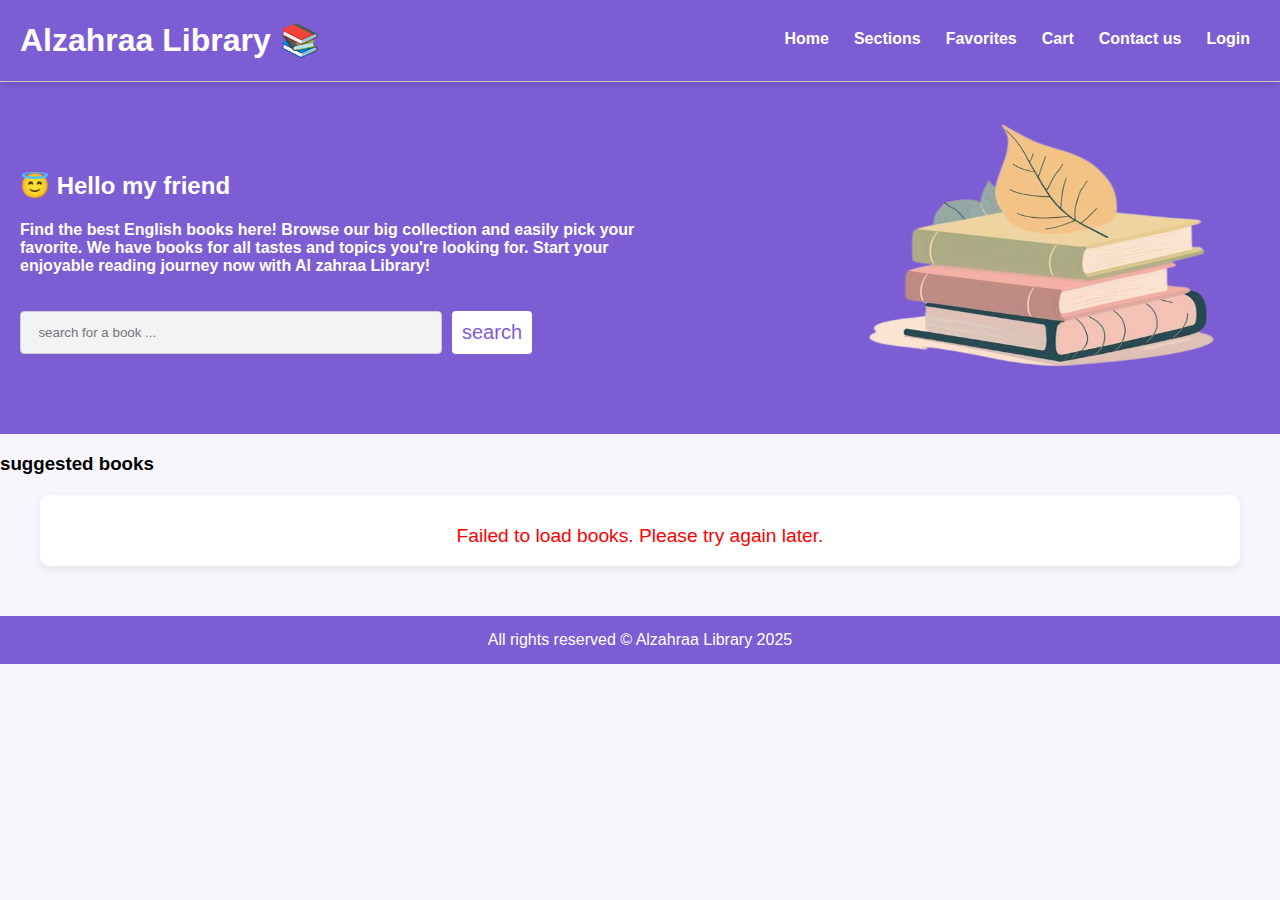
<file: index.html>
<!DOCTYPE html>
<html lang="en" dir="ltr">
<head>
  <meta charset="UTF-8" />
  <meta name="viewport" content="width=device-width, initial-scale=1.0" />
  <title> Alzahraa Library</title>
  <link rel="stylesheet" href="css/common.css" />
  <link rel="stylesheet" href="css/index.css" />
  <link rel="stylesheet" href="https://cdnjs.cloudflare.com/ajax/libs/font-awesome/6.0.0-beta3/css/all.min.css">
</head>
<body>

  <!-- Header: يحتوي اسم الموقع وروابط التنقل -->
  <header>
   <h1> Alzahraa Library 📚</h1>
    <nav>
      <ul>
        <li><a href="index.html">Home</a></li>
        <li><a href="sections.html"> Sections</a></li>
        <li><a href="favorites.html">Favorites</a></li>
        <li><a href="cart.html">Cart</a></li>
        <li><a href="contact.html">Contact us</a></li>
        <li><a href="login.html">Login</a></li>
      </ul>
    </nav>
  </header>
  
  
<!-- Section تحتوي على المقال وشريط البحث -->
<section class="about-search">
  <div class="about">
    <h2>😇 Hello my friend </h2>
    <h4>Find the best English books here! Browse our big collection and easily pick your favorite. We have books for all tastes and topics you're looking for. Start your enjoyable reading journey now with Al zahraa Library!</h4>
  </div>
  <!-- <div class="about-image">
    <img src="images/book.jpg" alt="no photo" />
  </div> -->
  <div class="search">
    <input type="text" id="searchInput" placeholder="  search for a book ...">
    <button onclick="searchBooks()">search</button>
  </div>
</section>
<h3 class="container-heading">suggested books</h3> 
  <div class="container">
    <!-- Main: عرض الكتب المقترحة من API -->
    <main id="booksContainer">
        <!--الكتب هتظهر هنا من جافا سكريبت -->
    </main>
  </div>
<footer>
  <p>  All rights reserved &copy; Alzahraa Library 2025</p>
</footer>
  <script src="js/index.js"></script>
</body>
</html>
</file>
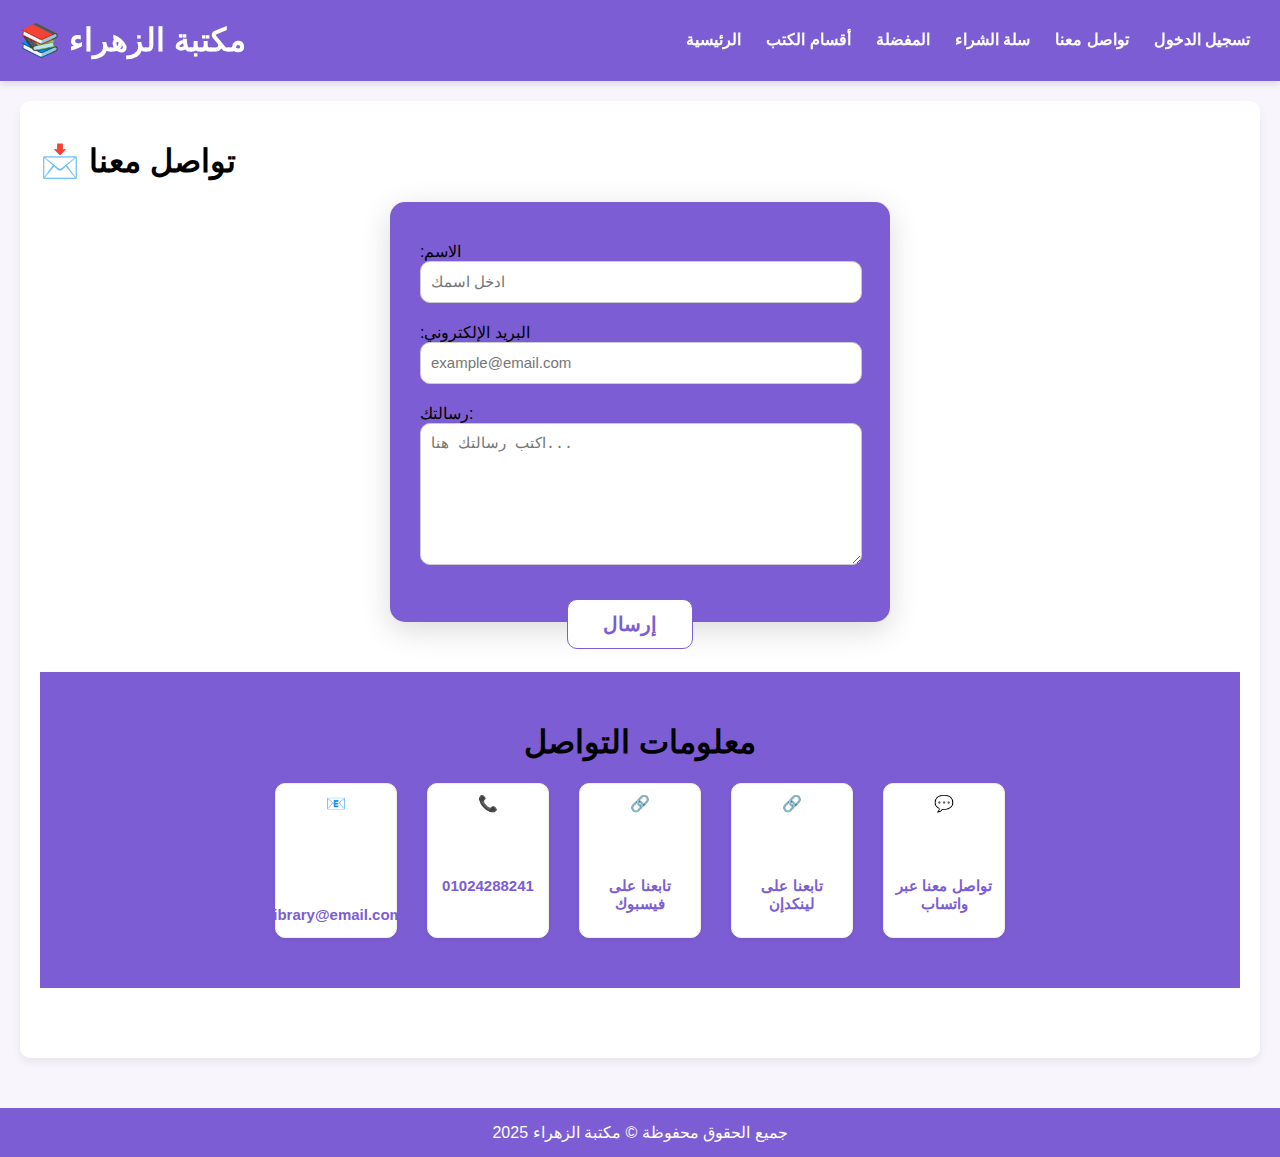
<file: contact.html>
<!DOCTYPE html>
<html lang="ar" dir="rtl">
<head>
  <meta charset="UTF-8" />
  <meta name="viewport" content="width=device-width, initial-scale=1.0" />
  <title>مكتبة الزهراء</title>
  <link rel="stylesheet" href="css/common.css" />
  <link rel="stylesheet" href="css/contact.css" />
</head>
<body>

  <!-- Header: يحتوي اسم الموقع وروابط التنقل -->
  <header>
    <h1>📚 مكتبة الزهراء </h1>
    <nav>
      <ul>
        <li><a href="index.html">الرئيسية</a></li>
        <li><a href="sections.html">أقسام الكتب</a></li>
        <li><a href="favorites.html">المفضلة</a></li>
        <li><a href="cart.html">سلة الشراء</a></li>
        <li><a href="contact.html">تواصل معنا</a></li>
        <li><a href="login.html">تسجيل الدخول </a></li>
      </ul>
    </nav>
  </header>

  <main>
    <section class="form-contact">
      <h1>📩 تواصل معنا</h1>
    <form>
      <label for="name">الاسم:</label>
      <input type="text" id="name" placeholder="ادخل اسمك" required>

      <label for="email">البريد الإلكتروني:</label>
      <input type="email" id="email" placeholder="example@email.com" required>

      <label for="message">رسالتك:</label>
      <textarea id="message" rows="5" placeholder="اكتب رسالتك هنا..." required></textarea>

      <button type="submit">إرسال</button>
    </form>
    </section>

    <section class="contact-info">
      <h1>معلومات التواصل</h1>
      <div class="contact-methods"> 
        <a href="fatmaelzhraa3li@gmail.com" target="_blank" class="contact-card"> <span class="icon">📧</span>
          <h2>البريد الإلكتروني</h2>
          <h3>library@email.com</h3>
        </a>

        <a href="tel:+01024288241" target="_blank" class="contact-card"> <span class="icon">📞</span>
          <h2>الهاتف</h2>
          <h3>01024288241</h3>
        </a>

        <a href="https://www.facebook.com/ana.zhraa.790" target="_blank" class="contact-card" hh> <span class="icon">🔗</span> <h2>فيسبوك</h2>
          <h3>تابعنا على فيسبوك</h3>
        </a>

        <a href="https://www.linkedin.com/in/fatma-alzahraa-ali-2b0536248?utm_source=share&utm_campaign=share_via&utm_content=profile&utm_medium=android_app" class="contact-card"> <span class="icon">🔗</span> <h2>لينكدإن</h2>
          <h3>تابعنا على لينكدإن</h3>
        </a>
        
        <a href="https://wa.me/201024288241" target="_blank" class="contact-card"> <span class="icon">💬</span> <h2>واتساب</h2> <h3>تواصل معنا عبر واتساب</h3>
        </a>

      </div> 
      </section>
  </main>
<footer>
  <p>جميع الحقوق محفوظة &copy; مكتبة الزهراء  2025</p>
</footer>
</body>
<script src="js/script.js"></script>
</html>
</file>
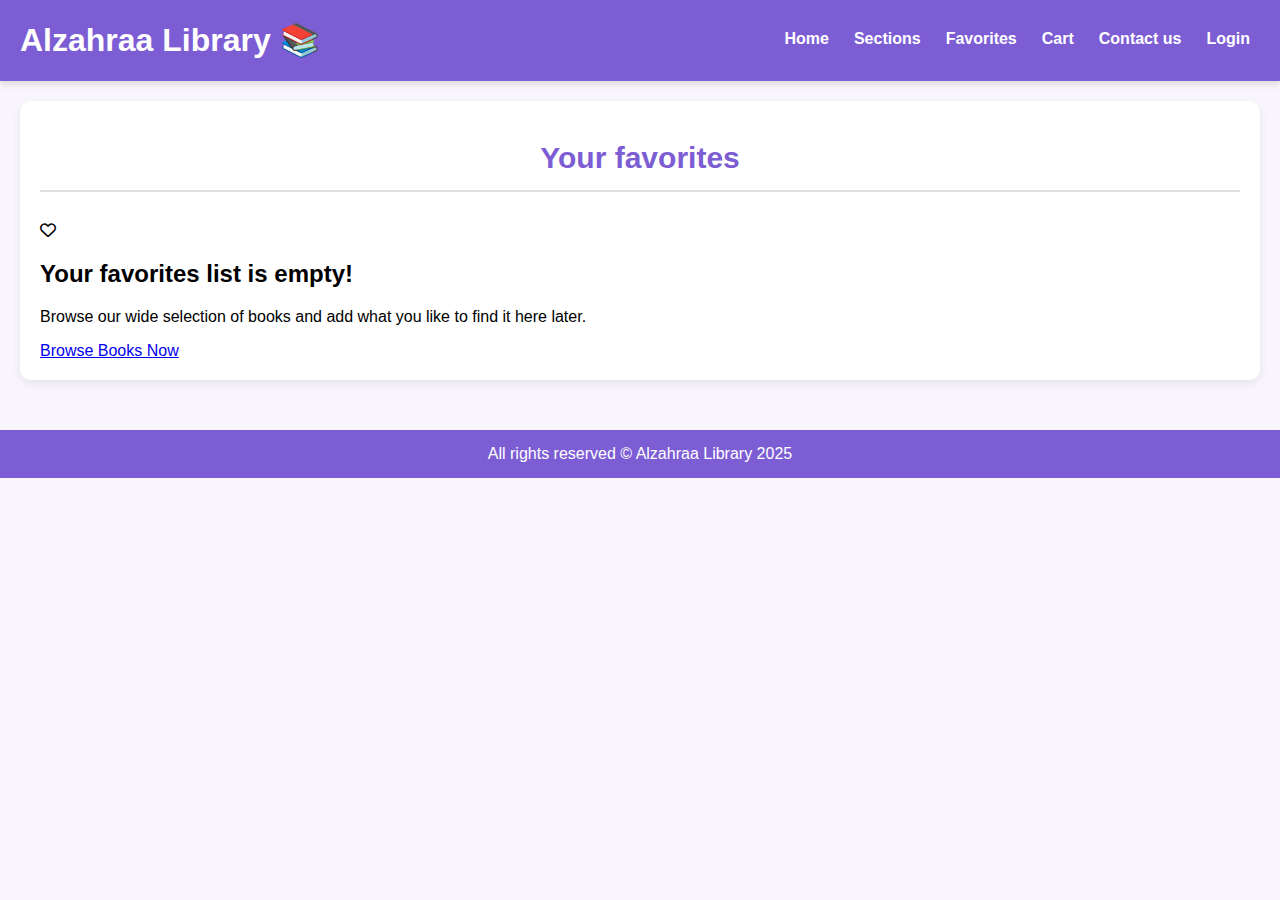
<file: favorites.html>
<!DOCTYPE html>
<html lang="en" dir="ltr">
<head>
  <meta charset="UTF-8" />
  <meta name="viewport" content="width=device-width, initial-scale=1.0" />
  <title> Alzahraa Library</title>
  <link rel="stylesheet" href="css/common.css" />
  <link rel="stylesheet" href="css/favorites.css" />
  <!-- Font Awesome for icons -->
  <link rel="stylesheet" href="https://cdnjs.cloudflare.com/ajax/libs/font-awesome/6.0.0-beta3/css/all.min.css">
  
  
  
  
  
</head>
<body>

  <!-- Header: يحتوي اسم الموقع وروابط التنقل -->
  <header>
   <h1> Alzahraa Library 📚</h1>
    <nav>
      <ul>
        <li><a href="index.html">Home</a></li>
        <li><a href="sections.html"> Sections</a></li>
        <li><a href="favorites.html">Favorites</a></li>
        <li><a href="cart.html">Cart</a></li>
        <li><a href="contact.html">Contact us</a></li>
        <li><a href="login.html">Login</a></li>
      </ul>
    </nav>
  </header>
  
  
  
  
  
<main class="main-content container">
  <h1 class="page-title">Your favorites</h1>
  
  <section class="empty-favorites-section">
    <i class="far fa-heart empty-icon"></i>
    <h2>Your favorites list is empty!</h2>
    <p>Browse our wide selection of books and add what you like to find it here later.</p>
    <a href="sections.html" class="btn btn-primary">Browse Books Now</a>
  </section>
  
  <section class="favorites-list-container" style="display: none;">
  </section>
</main>


  
  
  
  
<footer>
  <p>  All rights reserved &copy; Alzahraa Library 2025</p>
</footer>
  <script src="js/script.js"></script>
</body>
</html>
</file>
<file: css/common.css>
/* تنسيقات موجوده بمل صفحه  */
/* الهيدر والنافيجيشن */
header {
  background-color: #7C5DD4;
  color: white;
  position: sticky;
  top: 0; /* هذا السطر مهم جداً */
  z-index: 1000; /* قيمة عالية لضمان الظهور فوق العناصر الأخرى */
  box-shadow: 0 4px 6px rgba(0, 0, 0, 0.1); /* ظل خفيف */
  margin: 0px;
  padding: 0px 20px;
  display: flex;
  justify-content: space-between;
  align-items: center;
  flex-wrap: wrap;
}


.book-icon{
  color: #ffffff; 
}


nav ul {
  display: flex;
  gap: 5px;
  justify-content: center;
  flex-wrap: wrap;
  list-style: none;
  margin: 0; /* تأكد من إزالة أي هامش افتراضي */
  padding: 0; /* تأكد من إزالة أي حشوة افتراضية */
}

nav a {
  display: inline-block;
  padding: 5px 10px;
  color: #f2f3f5;
  text-decoration: none; /* مهم لإزالة الخط الافتراضي */
  border-radius: 8px; /* ممكن تحتفظ بيها لو حبيت شكل الأطراف المدورة */
  font-weight: bold;
  
  /* الجزء الخاص بالخط السفلي الشفاف في الحالة العادية */
  border-bottom: 2px solid transparent; 
  /* انتقال سلس للخط واللون */
  transition: border-bottom 0.3s ease, color 0.3s ease; 
  
  /* لإزالة الظل الأزرق عند التركيز (Focus) */
  outline: none; 
}



nav a {
  position: relative;
  color: white;
  text-decoration: none;
  padding-bottom: 5px;
  transition: border-color 0.3s ease;
}

nav a:hover {
  border-bottom-color: white;
}




body {
  font-family: 'Segoe UI', Tahoma, Geneva, Verdana, sans-serif;
  margin: 0;
  background-color: #F8F6FC;
  direction: ltr;
}




footer {
  background-color: #7C5DD4;
  color: #ffffff;
  text-align: center;
  padding: 15px 0;
  font-size: 16px;
  margin-top: 50px;
}
footer p {
  margin: 0;
  font-family: 'Cairo', sans-serif;
}
</file>
<file: css/index.css>
main {
  padding: 0 20px 20px;
  max-width: 1200px;
  margin: 20px auto;
  background-color: #fff; 
  border-radius: 10px;
  box-shadow: 0 4px 10px rgba(0, 0, 0, 0.07);
}

.about-search {
    border-top: 1px solid #e0e0e0; /* خط رمادي فاتح وأرفع */
    background: #7C5DD4;
    background-image: url(../images/book.png);
    background-repeat: no-repeat;
    background-size: 450px 300px;
    background-position: right center;
    color: white;
    padding: 30px 0 80px;
    display: flex; /* تم التغيير إلى flexbox للتخطيط */
    align-items: center; /* محاذاة العناصر عمودياً في المنتصف */
    justify-content: flex-start; /* توزيع المساحة بين العناصر */
    flex-wrap: wrap; /* يسمح للعناصر بالالتفاف إلى السطر التالي على الشاشات الأصغر */
}
  
.about {
    width: 50%; /* عرض مخفض قليلاً لإفساح المجال للصورة */
    margin-top: 40px;
    padding-left: 20px;
    text-align: left; /* يضمن محاذاة النص إلى اليسار */
}



  
.search {
    margin-top: 0px;
    display: flex;
    gap: 10px; 
    width: 90%; /* جعل شريط البحث يمتد أوسع */
    justify-content: flex-start; /* توسيط حقل البحث والزر */
    padding-left: 20px;
}
  
.search input {
    color: #7C5DD4;
    background-color: #f2f3f5;
    padding: 10px;
    margin-top: 15px;
    border: 1px solid #ccc;
    border-radius: 4px;
    flex-grow: 1; /* يسمح لحقل الإدخال بأخذ المساحة المتاحة */
    max-width: 400px; /* اختياري: يحدد أقصى عرض لحقل الإدخال */
}
  
.search button {
    font-size: 20px;
    padding: 10px;
    margin-top: 15px;
    
    background-color: white;
    color: #7C5DD4;
    border: none;
    border-radius: 4px;
    cursor: pointer;
}
  
.search button:hover {
    background-color: #E5DEFA;
}
















/* هنا هيظهر ال cards للكتب */
.books-container {
  text-align: center;
  font-size: 30px;
  color: #7C5DD4;
  margin-bottom: 30px;
  padding: 15px 20px 15px; 
  border-bottom: 2px solid #e0e0e0; /* خط سفلي سميك وواضح */
}

  
  /* الحاوية الرئيسية اللي بتحوي كل الكروت */
  #booksContainer {
    display: flex;
    flex-wrap: wrap;
    gap: 30px;
    justify-content: center;
    padding: 0;
  }
  
  /* كارت كل كتاب */
  .book-card {
    width: 250px; /* حجم الكارت */
    background-color: white;
    border: 1px solid #ccc;
    border-radius: 8px;
    padding: 10px;
    text-align: center;
    transition: box-shadow 0.3s;
    box-sizing: border-box;
  }
  
  .book-card:hover {
    box-shadow: 0 0 10px rgba(0, 0, 0, 0.15);
  }
  
/* css/index.css */

/* تأكد من أن الصور داخل الكارد بتتعرض بشكل صحيح */
.book-card img {
  width: 100%;
  height: 280px; /* ارتفاع ثابت للصور */
  object-fit: contain; /* عشان الصورة كلها تظهر وماتتقصش */
  background-color: #f0f0f0; /* خلفية فاتحة لو الصورة فيها شفافية */
  border-radius: 6px;
  margin-bottom: 10px;
}

/* تنسيق جديد لحاوية الأزرار داخل الكارد */
.book-card .actions {
  display: flex; /* لعرض الأزرار جنب بعضها */
  justify-content: center; /* لتوسيط الأزرار */
  gap: 10px; /* مسافة بين الأزرار */
  margin-top: 15px; /* مسافة من أعلى */
}

/* تنسيق زر Add to Cart (أو أي زر آخر) */
.book-card .actions button {
  font-size: 15px; /* حجم خط مناسب */
  padding: 8px 15px;
  border-radius: 5px;
  cursor: pointer;
  transition: background-color 0.3s ease;
  white-space: nowrap; /* يمنع الكلمة من النزول سطر لوحدها */
  flex-grow: 1; /* يسمح للزر يكبر ليملأ المساحة المتاحة لو في مساحة */
  max-width: 120px; /* لتحديد أقصى عرض للزر */
}

.book-card .actions .add-to-cart-btn {
  background-color: #7C5DD4;
  color: white;
  border: none;
}

.book-card .actions .add-to-cart-btn:hover {
  background-color: #6a4ec7;
}

/* تنسيق أيقونة/زر Favorite */
.book-card .actions .favorite-btn {
  background-color: #f0f0f0; /* خلفية فاتحة */
  color: #7C5DD4; /* نفس لون الـ primary للمكتبة */
  border: 1px solid #7C5DD4; /* بوردر بنفس اللون */
  padding: 8px 10px; /* تعديل الـ padding للأيقونة */
  font-size: 18px; /* حجم أكبر للأيقونة */
  display: flex; /* لعرض الأيقونة والنص (لو فيه) جنب بعض */
  align-items: center; /* توسيط عمودي */
  justify-content: center; /* توسيط أفقي */
  width: 40px; /* حجم ثابت للايقونة */
  height: 40px; /* حجم ثابت للايقونة */
  box-sizing: border-box; /* لضمان أن الـ padding والـ border مش هيزودوا الحجم */
}

.book-card .actions .favorite-btn:hover {
  background-color: #7C5DD4;
  color: white;
}

/* تنسيق خاص لأيقونة Favorite لو الكتاب في المفضلة (ممكن تضيفها بالـ JS) */
.book-card .actions .favorite-btn.favorited {
  color: red; /* لو عايز القلب يبقى أحمر مثلاً */
  border-color: red;
}
.book-card .actions .favorite-btn.favorited:hover {
  background-color: red;
  color: white;
}

/* لضمان تنسيق الوصف */
.book-card p.description {
  font-size: 14px;
  color: #777;
  height: 60px; /* ارتفاع ثابت للوصف عشان الكروت تكون متساوية */
  overflow: hidden; /* إخفاء النص الزائد */
  text-overflow: ellipsis; /* إضافة نقاط لو النص اتقص */
  display: -webkit-box;
  -webkit-line-clamp: 3; /* عرض سطرين بس */
  -webkit-box-orient: vertical;
}

/* تنسيق العنوان عشان ما يبقاش كبير قوي */
.book-card h3 {
    white-space: nowrap; /* يمنع الكلمة من النزول سطر لوحدها */
    overflow: hidden; /* إخفاء النص الزائد */
    text-overflow: ellipsis; /* إضافة نقاط لو النص اتقص */
}





  /* استجابة للموبايل */
  @media (max-width: 600px) {
    header {
      flex-direction: column;
      align-items: flex-start;
    }
    
    nav ul {
      flex-direction: column;
      gap: 10px;
    }
    
    .search {
      flex-direction: column;
      align-items: stretch;
    }
    
    .search input[type="text"] {
      width: 100%;
    }
  
   .about, .about-image {
        width: 90%; /* تكديس العناصر عمودياً على الشاشات الأصغر */
        text-align: center; /* توسيط النص والصورة */
    }

    .about-image {
        margin-top: 20px; /* إضافة بعض المساحة بين النص والصورة */
    }
}
</file>
<file: css/contact.css>
/*تكملة تنسيقات صفحه contact.html */


main {
  padding: 20px;
  max-width: 1200px;
 margin: 20px auto; 
  background-color: #fff; 
  border-radius: 10px;
  box-shadow: 0 4px 10px rgba(0, 0, 0, 0.07);
}


.page-title {
  text-align: center;
  font-size: 30px;
  color: #7C5DD4;
  margin-bottom: 30px;
  padding: 0 0 15px;
  border-bottom: 2px solid #e0e0e0; /* خط سفلي سميك وواضح */
}


  
  
  form {
    width: 35%;                 
    margin-left: auto;
    margin-right: auto;
    height: 350px;
    background: #7C5DD4;
    padding: 40px 50px 30px 30px;
    border-radius: 15px;
    box-shadow: 0 8px 30px rgba(0, 0, 0, 0.15); 
  }
  
  
  /* لو حابة تزودي تنسيقات إضافية */
  form input {
    width: 100%;
    height: 20px;
    padding: 10px;
    margin-bottom: 20px;
    border: 1px solid #ccc;
    border-radius: 10px;
    font-size: 15px;
  }
  
  
  /* لو حابة تزودي تنسيقات إضافية */
  form textarea {
    width: 100%;
    height: 120px;
    padding: 10px;
    margin-bottom: 30px;
    border: 1px solid #ccc;
    border-radius: 10px;
    font-size: 15px;
  }
  
  
  
  
  form button {
    background-color: white; 
    color: #7C5DD4; 
    border: 1px solid #7C5DD4; 
    font-size: 20px;
    border-radius: 10px;
    transition: background-color 0.3s ease, color 0.3s ease;
    padding: 12px 25px;
    font-weight: bold;
    text-decoration: none;
    display: block;
    width: 30%;                 
    margin-left: auto;
    margin-right: auto;
  }
  

  form button:hover {
    background-color: #E5DEFA;
    color: #7C5DD4;
  } 
  
  






  

/* تنسيقات قسم معلومات التواصل (contact-info) */
.contact-info {
    width: 100%;               
    margin: 50px 0 50px;         
    background-color: #7C5DD4;
    padding: 30px 0 50px;         
    border-radius: 0;           
    box-shadow: none;           
    box-sizing: border-box;
    text-align: center;        
  }
  
  
  
  .contact-info h2 {
    margin: 0px;         
    font-size: 25px;             
    color: #fff; 
    margin-bottom: 20px;
    text-align: center; 
  }

  
  /* حاوية الكروت - لترتيب الكروت جنبًا إلى جنب */
  .contact-methods {
    display: flex;               /* تفعيل Flexbox لترتيب العناصر أفقياً */
    flex-wrap: wrap;             /* تسمح للكروت بالانتقال لسطر جديد إذا لم يكن هناك مساحة */
    justify-content: center;     /* توسيط الكروت داخل الحاوية أفقياً */
    gap: 30px;                   /* مسافة 10 بكسل بين الكروت */
    margin-top: 20px;            /* مسافة من أعلى الحاوية */
  }
  /* الكروت الفردية - تم تصغير حجمها أكثر */
  
  
  
  .contact-card {
    background-color: #fff; 
    border: 1px solid #f0f0f0;
    border-radius: 10px;
    color: #555;
    padding: 10px;
    width: 100px;    
    padding: 10px;
    transition: background-color 0.3s ease, transform 0.2s ease, box-shadow 0.2s ease;
    text-decoration: none;
    box-shadow: 0 2px 5px rgba(0, 0, 0, 0.05);
    display: flex;
    flex-direction: column;
    align-items: center;
  }
  
  .contact-card:hover {
    background-color:#F8F6FC;
    transform: translateY(-2px); /* تأثير رفع بسيط */
    box-shadow: 0 4px 10px rgba(0, 0, 0, 0.1);
  }
  
  .contact-card .linkedin-icon {
    font-size: 40px;     
    color: #0077B5;      
    margin-bottom: 5px;
    display: block;
  }
  
  .contact-card .facebook-icon {
    font-size: 40px;     
    color: #1877F2;      
    margin-bottom: 5px;
    display: block;
  }

  .contact-card .envelope-icon {
    font-size: 40px;     
    color: #495057;      
    margin-bottom: 5px;
    display: block;
  }


  .contact-card .whatsapp-icon {
    font-size: 40px;     
    color: #25D366;      
    margin-bottom: 5px;
    display: block;
  }


  .contact-card .phone-icon {
    font-size: 40px;     
    color: #6c757d;      
    margin-bottom: 5px;
    display: block;
  }



  .contact-card h3 {
    font-size: 15px;           
    margin-bottom: 4px;       
    color: #7C5DD4;             
  
  }
  
  
  
  /* تنسيقات استجابة الموبايل (داخل media query) - مهمة جداً لـ contact-info */
  @media (max-width: 768px) { 
    .contact-info { 
      width: 100%;             /* تظل 100% على الموبايل */
      padding: 20px 10px;      /* بادينج أقل على الموبايل */
    }
  
    .contact-methods-container {
      flex-direction: row;     /* يمكن أن تظل أفقية على الموبايل */
      justify-content: center;
      gap: 8px;                /* مسافة أقل بين الكروت على الموبايل */
    }
  
    .contact-card {
      width: 80px;             /* تصغير الكارد أكثر على الموبايل لتناسب الصف الواحد */
      min-width: 70px;
      max-width: 90px;
      padding: 8px;            /* بادينج أقل على الموبايل */
    }
  
    .contact-card .icon {
      font-size: 25px;         /* تصغير الأيقونة على الموبايل */
    }
  
    .contact-card h4 {
      font-size: 12px;         /* تصغير العنوان على الموبايل */
    }
  
    .contact-card p {
      font-size: 10px;         /* تصغير النص على الموبايل */
    }
  }
</file>
<file: css/favorites.css>
main {
    padding: 20px;
    max-width: 1200px;
    margin: 20px auto;
    background-color: #fff; 
    border-radius: 10px;
    box-shadow: 0 4px 10px rgba(0, 0, 0, 0.07);
}


.page-title {
    text-align: center;
    font-size: 30px;
    color: #7C5DD4;
    margin-bottom: 30px;
    padding: 0 0 15px;
    border-bottom: 2px solid #e0e0e0; /* خط سفلي سميك وواضح */
}





/* empty favorites */
.empty-favorites {
    text-align: center;
    padding: 60px 20px;
    background-color: #7C5DD4; 
    color: white; 
    border-radius: 10px;
    box-shadow: 0 2px 10px rgba(0,0,0,0.1);
    max-width: 600px;
    margin: 40px auto;
}

.empty-favorites .empty-icon {
    font-size: 50px;
    color: white;
    margin-bottom: 20px;
}

.empty-favorites h2 {
    font-size: 25px;
    color: white;
    margin-bottom: 15px;
}

.empty-favorites p {
    font-size: 20px;
    color: white;
    margin-bottom: 30px;
}

/* زر "Browse Books Now" في قسم "Empty Favorites" */
.empty-favorites .sections-btn {
    background-color: white; 
    color: #7C5DD4; 
    border: 1px solid #7C5DD4; 
    padding: 12px 25px;
    font-weight: bold;
    font-size: 20px;
    border-radius: 10px;
    transition: background-color 0.3s ease, color 0.3s ease;
    text-decoration: none;
    display: inline-block;
}

.empty-favorites .sections-btn:hover {
    background-color: #E5DEFA;
    color: #7C5DD4;
}











/* تنسيقات حاوية الكتب المفضلة (لتنسيق grid) */
.favorites-container {
    display: flex;
    flex-wrap: wrap;
    gap: 30px;
    justify-content: center;
    padding: 20px 0;
    min-height: 400px;
}

/* ---------------------------------------------------------------------- */
/* تنسيقات الـ book-card الموحدة (مأخوذة من sections.css/index.css) */
/* ---------------------------------------------------------------------- */

/* كارت كل كتاب */
.book-card {
    width: 250px;
    background-color: white;
    border: 1px solid #ccc;
    border-radius: 8px;
    padding: 10px;
    text-align: center;
    transition: box-shadow 0.3s, transform 0.2s ease; /* إضافة transform للـ hover effect */
    box-sizing: border-box;
    display: flex;
    flex-direction: column;
    justify-content: space-between;
    align-items: center;
    box-shadow: 0 2px 5px rgba(0, 0, 0, 0.1);
}

.book-card:hover {
    box-shadow: 0 0 10px rgba(0, 0, 0, 0.15);
    transform: translateY(-3px); /* تأثير بسيط عند التمرير */
}

/* صور الكتب داخل الكارد */
.book-card img {
  width: 100%;
  height: 280px;
  object-fit: contain;
  background-color: #f0f0f0;
  border-radius: 6px;
  margin-bottom: 10px;
}

/* معلومات الكتاب (العنوان، المؤلف، السعر) */
.book-info {
    flex-grow: 1;
    width: 100%;
    margin-bottom: 10px;
}

/* عنوان الكتاب */
.book-title {
    font-size: 1.1em;
    margin-bottom: 5px;
    color: #333;
    white-space: nowrap;
    overflow: hidden;
    text-overflow: ellipsis;
    font-weight: bold;
}

/* مؤلف الكتاب */
.book-author {
    font-size: 0.9em;
    color: #666;
    margin-bottom: 8px;
    white-space: nowrap;
    overflow: hidden;
    text-overflow: ellipsis;
}

/* سعر الكتاب (تم إضافته ليتماشى مع الثيم) */
.book-price {
    font-size: 1.2em;
    color: #7C5DD4; /* لون أرجواني للسعر ليتماشى مع الثيم */
    font-weight: bold;
    display: block;
    margin-top: 5px;
}

/* حاوية الأزرار داخل الكارد */
.actions {
  display: flex;
  justify-content: center;
  gap: 10px;
  margin-top: 15px;
  width: 100%;
}

/* زر Add to Cart */
.actions .add-to-cart-btn {
  background-color: #7C5DD4;
  color: white;
  border: none;
  font-size: 15px;
  padding: 8px 15px;
  border-radius: 5px;
  cursor: pointer;
  transition: background-color 0.3s ease;
  white-space: nowrap;
  flex-grow: 1;
  max-width: 120px;
}

.actions .add-to-cart-btn:hover {
  background-color: #6a4ec7;
}

.actions .add-to-cart-btn:disabled {
    background-color: #cccccc;
    cursor: not-allowed;
    opacity: 0.8;
}

/* زر Favorite (القلب) */
.actions .favorite-btn {
  background-color: #f0f0f0;
  color: #7C5DD4;
  border: 1px solid #7C5DD4;
  padding: 8px 10px;
  font-size: 18px;
  display: flex;
  align-items: center;
  justify-content: center;
  width: 40px;
  height: 40px;
  box-sizing: border-box;
  border-radius: 5px; /* تأكد من وجود border-radius */
  cursor: pointer;
  transition: background-color 0.3s ease, color 0.3s ease;
}

.actions .favorite-btn:hover {
  background-color: #7C5DD4;
  color: white;
}

/* حالة زر Favorite عندما يكون مفضلاً */
.actions .favorite-btn.favorited {
  color: red;
  border-color: red;
  background-color: red;
  color: white;
}
.actions .favorite-btn.favorited:hover {
  background-color: #cc0000;
}


/* ---------------------------------------------------------------------- */
/* Responsive adjustments (من favorites.css السابق، مع تعديلات بسيطة) */
/* ---------------------------------------------------------------------- */
@media (max-width: 768px) {
    .page-title {
        font-size: 2rem;
        padding-top: 20px;
        margin-bottom: 20px;
    }

    .empty-favorites {
        padding: 40px 15px;
        margin: 20px auto;
    }
    .empty-favorites .empty-icon {
        font-size: 3rem;
    }
    .empty-favorites h2 {
        font-size: 1.5rem;
    }
    .empty-favorites p {
        font-size: 1rem;
    }

    /* تعديل عرض الكارد على التابلت */
    .book-card {
        width: 180px;
    }
    .book-card img {
        height: 220px;
    }
    .book-title {
        font-size: 1em;
    }
    .book-author {
        font-size: 0.85em;
    }
    .book-price {
        font-size: 1.1em;
    }
    .actions .add-to-cart-btn {
        font-size: 14px;
        padding: 7px 12px;
        max-width: 100px;
    }
    .actions .favorite-btn {
        width: 38px;
        height: 38px;
        font-size: 17px;
    }
}

@media (max-width: 480px) {
    /* تعديل عرض الكارد على الموبايل */
    .book-card {
        width: 140px;
    }
    .book-card img {
        height: 180px;
    }
    .book-title {
        font-size: 0.9em;
    }
    .book-author {
        font-size: 0.75em;
    }
    .book-price {
        font-size: 1.0em;
    }
    .actions .add-to-cart-btn {
        font-size: 12px;
        padding: 6px 10px;
        max-width: 80px;
    }
    .actions .favorite-btn {
        width: 32px;
        height: 32px;
        font-size: 15px;
    }
    .favorites-container {
        gap: 15px;
    }
}
</file>
